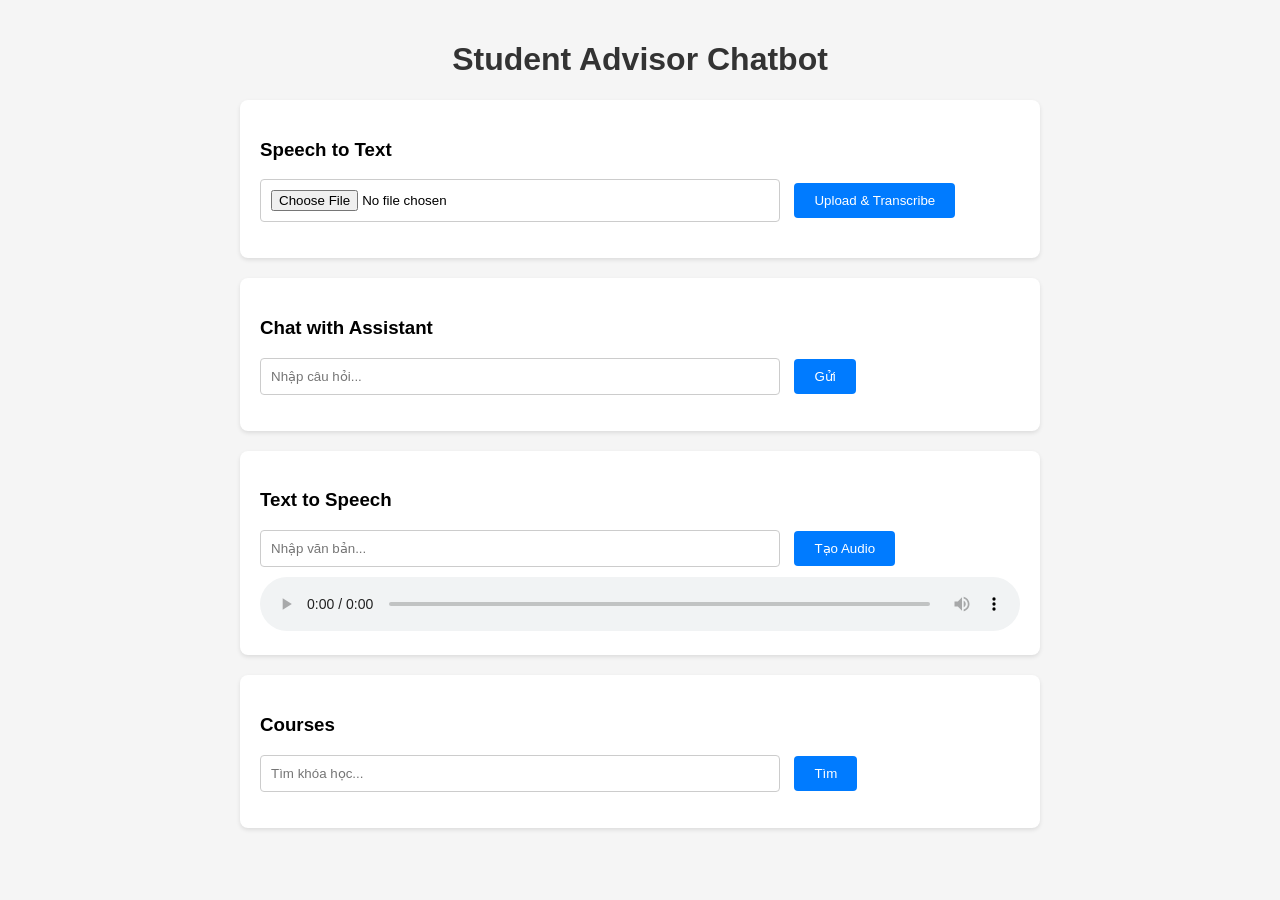
<file: cb106-AIWatsonLab/public/index.html>
<!DOCTYPE html>
<html lang="en">
<head>
    <meta charset="UTF-8">
    <meta name="viewport" content="width=device-width, initial-scale=1.0">
    <title>Student Advisor Chatbot</title>
    <link rel="stylesheet" href="assets/style.css">
</head>
<body>
    <h1>Student Advisor Chatbot</h1>

    <!-- Speech to Text -->
    <div>
        <h3>Speech to Text</h3>
        <input type="file" id="audioInput" accept="audio/wav">
        <button onclick="uploadAudio()">Upload & Transcribe</button>
        <p id="transcript"></p>
    </div>

    <!-- Assistant -->
    <div>
        <h3>Chat with Assistant</h3>
        <input type="text" id="chatInput" placeholder="Nhập câu hỏi...">
        <button onclick="sendMessage()">Gửi</button>
        <p id="chatResponse"></p>
    </div>

    <!-- Text to Speech -->
    <div>
        <h3>Text to Speech</h3>
        <input type="text" id="ttsInput" placeholder="Nhập văn bản...">
        <button onclick="synthesizeSpeech()">Tạo Audio</button>
        <audio id="audioOutput" controls></audio>
    </div>
    
    <!-- Courses -->
    <div>
        <h3>Courses</h3>
        <input type="text" id="courseInput" placeholder="Tìm khóa học...">
        <button onclick="getCourses()">Tìm</button>
        <ul id="courseList"></ul>
    </div>

    <script src="assets/script.js"></script>
</body>
</html>
</file>
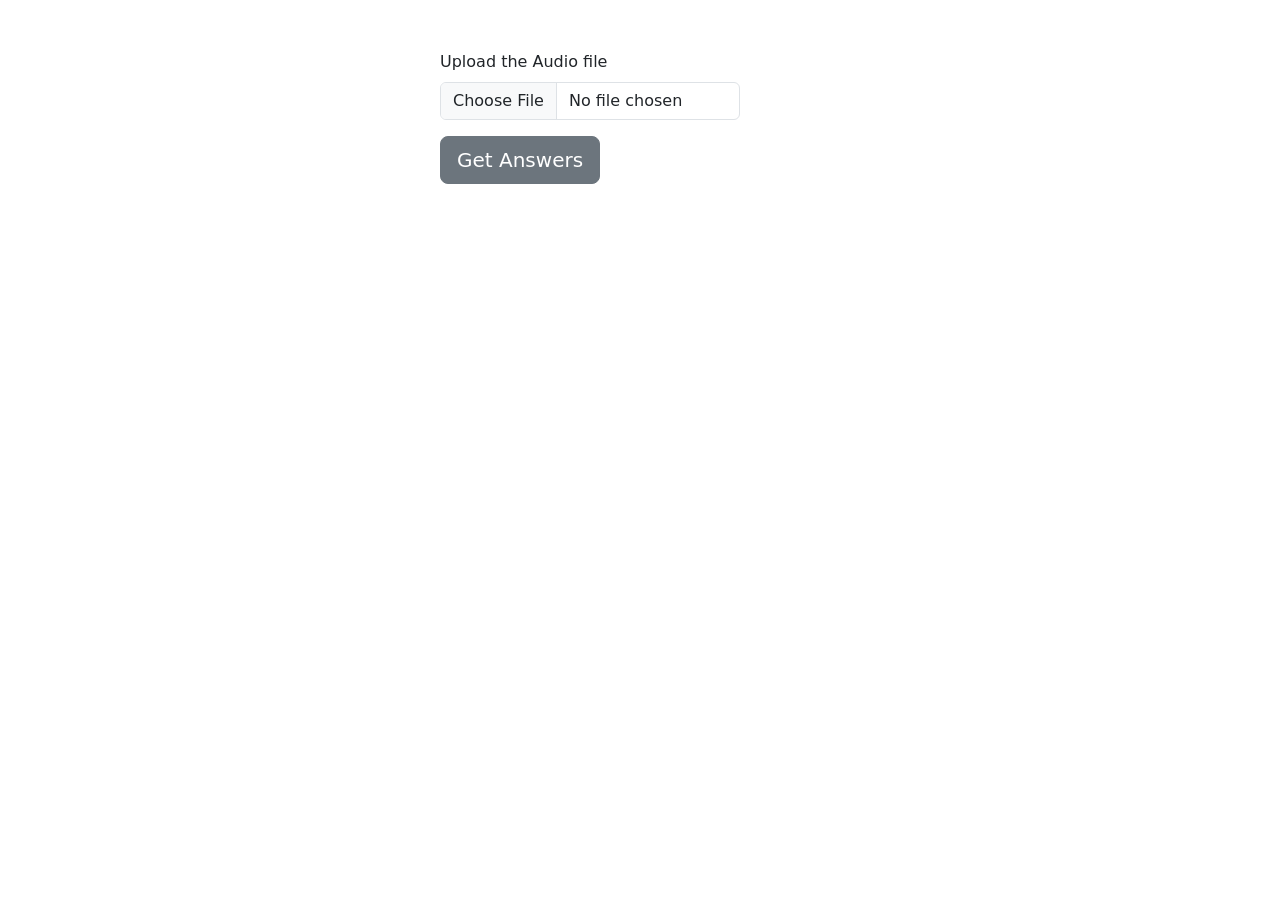
<file: cb106-AIWatsonLab/templates/upload.html>
<html>
   <link href="https://cdn.jsdelivr.net/npm/bootstrap@5.0.1/dist/css/bootstrap.min.css" rel="stylesheet" integrity="sha384-+0n0xVW2eSR5OomGNYDnhzAbDsOXxcvSN1TPprVMTNDbiYZCxYbOOl7+AMvyTG2x" crossorigin="anonymous">
   <script>
      let prev_resp="";
      let sendQuery = ()=>{
         let formData = new FormData();
         formData.append("file", document.getElementById("fileUpload").files[0]);
         formData.append("previous_response",prev_resp);
         let xhttp = new XMLHttpRequest();
         xhttp.onreadystatechange = function() {

         if (this.readyState == 4 && this.status == 200) {
            filename = xhttp.responseText;
            prev_resp = filename+"";
            document.getElementById("response").innerHTML = "<audio controls><source src='./audio/"+filename+"' type='audio/mpeg'/>"
        } else if (this.status == 500) {
           setTimeout(()=>{
            document.getElementById("response").innerHTML = "Error :"+ xhttp.responseText;
           },2000)
        }

    };
   xhttp.open("POST", "./uploader");

   xhttp.send(formData);      
   document.getElementById("response").innerHTML = "<img src='./static/watson_progress.gif' width='100px'/>"
}
   </script>
   <body style="max-width: 500px;
   margin: auto;">
      <div class="form-floating"" style="width: 300px; height: 500px; margin-left: 50px;margin-top: 50px;">
         <div class="card-body">
            <div class="mb-3">
               <label for="formFile" class="form-label">Upload the Audio file</label>
               <input class="form-control" type="file" id="fileUpload">
            </div>
            <button onclick="sendQuery()" type="button" class="btn btn-secondary btn-lg">Get Answers</button>
            <div id="response" style="margin-top: 50px ;width: 300px;">
            </div>
         </div>
       </div>
      </div>
      </body>
</html>
</file>
<file: cb106-AIWatsonLab/public/assets/style.css>
body {
    font-family: Arial, sans-serif;
    max-width: 800px;
    margin: 0 auto;
    padding: 20px;
    background-color: #f5f5f5;
}
h1 {
    text-align: center;
    color: #333;
}
div {
    margin: 20px 0;
    padding: 20px;
    background-color: white;
    border-radius: 8px;
    box-shadow: 0 2px 4px rgba(0,0,0,0.1);
}
input[type="text"], input[type="file"] {
    width: calc(70% - 12px); /* Adjusted for padding/border */
    padding: 10px;
    margin-right: 10px;
    border: 1px solid #ccc;
    border-radius: 4px;
    box-sizing: border-box;
}
button {
    padding: 10px 20px;
    background-color: #007bff;
    color: white;
    border: none;
    border-radius: 4px;
    cursor: pointer;
}
button:hover {
    background-color: #0056b3;
}
p, ul {
    margin-top: 10px;
    color: #333;
}
ul {
    list-style-type: none;
    padding: 0;
}
li {
    padding: 5px 0;
    border-bottom: 1px solid #eee;
}
li:last-child {
    border-bottom: none;
}
audio {
    margin-top: 10px;
    width: 100%;
}
</file>
